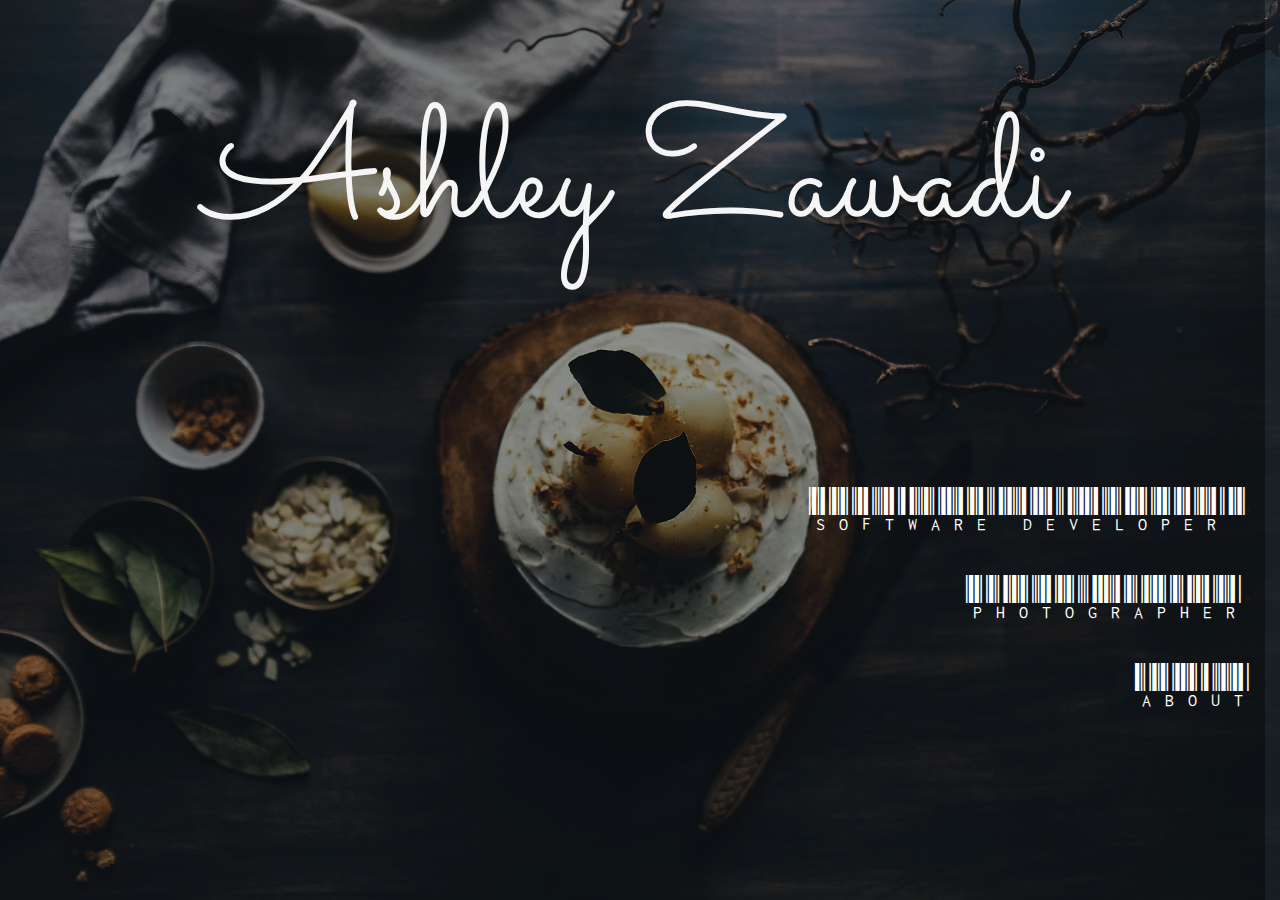
<file: index.html>
<!DOCTYPE html>
<html lang="en">
<head>
    <meta charset="UTF-8">
    <meta name="viewport" content="width=device-width, initial-scale=1.0">
    <link rel="preconnect" href="https://fonts.gstatic.com">
    <link href="https://fonts.googleapis.com/css2?family=Libre+Barcode+39+Text&family=Roboto+Condensed:wght@300;400;700&family=Sacramento&display=swap" rel="stylesheet">
    <link rel="stylesheet" href="https://stackpath.bootstrapcdn.com/bootstrap/4.3.1/css/bootstrap.min.css" integrity="sha384-ggOyR0iXCbMQv3Xipma34MD+dH/1fQ784/j6cY/iJTQUOhcWr7x9JvoRxT2MZw1T" crossorigin="anonymous">
    <link rel="stylesheet" href="styles.css">
    <title>Ashley Zawadi</title>
</head>
<body>
    <div class="row main-container">

        <!-- Heading -->
        <div class="col-lg-12 col-md-10 col-sm-10">
            <div class="name-heading">
                <h1>Ashley Zawadi</h1>
            </div>
        </div>
        
        <!-- Header Links -->
        <div class="col-lg-12 col-md-10 col-sm-10">
            <div class="section-links">
                <p> <a href="projects.html" target="_blank" rel="noopener noreferrer">Software Developer </a> - </p> 
                <p> <a href="gallery.html" target="_blank" rel="noopener noreferrer">  Photographer</a> - </p> 
                <p> <a href="about.html" target="_blank" rel="noopener noreferrer">About</a> </p>
                <!-- <p> <a href="" target="_blank" rel="noopener noreferrer">Blogger</a> </p> -->

            </div>
        </div>  
    </div>

    
    
    
    <script src="https://code.jquery.com/jquery-3.3.1.slim.min.js" integrity="sha384-q8i/X+965DzO0rT7abK41JStQIAqVgRVzpbzo5smXKp4YfRvH+8abtTE1Pi6jizo" crossorigin="anonymous"></script>
    <script src="https://cdnjs.cloudflare.com/ajax/libs/popper.js/1.14.7/umd/popper.min.js" integrity="sha384-UO2eT0CpHqdSJQ6hJty5KVphtPhzWj9WO1clHTMGa3JDZwrnQq4sF86dIHNDz0W1" crossorigin="anonymous"></script>
    <script src="https://stackpath.bootstrapcdn.com/bootstrap/4.3.1/js/bootstrap.min.js" integrity="sha384-JjSmVgyd0p3pXB1rRibZUAYoIIy6OrQ6VrjIEaFf/nJGzIxFDsf4x0xIM+B07jRM" crossorigin="anonymous"></script>

</body>
</html>
</file>
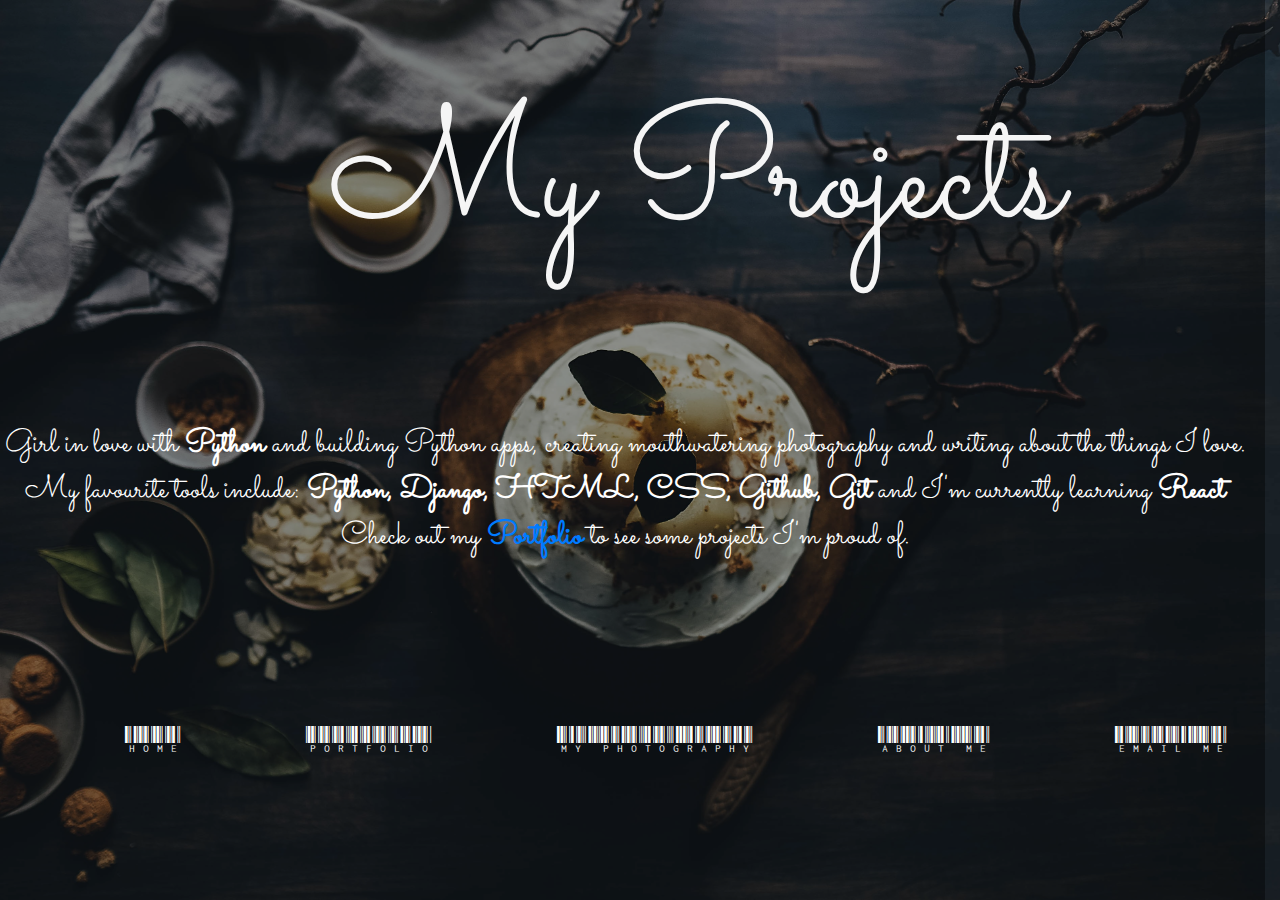
<file: about.html>
<!DOCTYPE html>
<html lang="en">
<head>
    <meta charset="UTF-8">
    <meta name="viewport" content="width=device-width, initial-scale=1.0">
    <link rel="preconnect" href="https://fonts.gstatic.com">
    <link href="https://fonts.googleapis.com/css2?family=Libre+Barcode+39+Text&family=Roboto+Condensed:wght@300;400;700&family=Sacramento&display=swap" rel="stylesheet">
    <link rel="stylesheet" href="https://stackpath.bootstrapcdn.com/bootstrap/4.3.1/css/bootstrap.min.css" integrity="sha384-ggOyR0iXCbMQv3Xipma34MD+dH/1fQ784/j6cY/iJTQUOhcWr7x9JvoRxT2MZw1T" crossorigin="anonymous">
    <link rel="stylesheet" href="styles.css">
    <title>Ashley Zawadi</title>
</head>
<body>
    <div class="row main-container">

        <!-- Heading -->
        <div class="col-lg-12 col-md-10 col-sm-10">
            <div class="name-heading">
                <h1>My Projects</h1>
            </div>
        </div>
        
        <!-- Header Links -->
        <div class="col-lg-12 col-md-10 col-sm-10">
            <h5>Girl in love with <strong>Python</strong> and building Python apps, creating mouthwatering photography and writing about the things I love.</h5>
            <h5>My favourite tools include: <strong>Python, Django, HTML, CSS, Github, Git  </strong>and I'm currently learning <strong> React  </strong> </h5>
            <h5>Check out my <strong><a href="projects.html"> Portfolio</a> </strong> to see some projects I'm proud of.</h5>
        </div>
        <div class="col-lg-12 col-md-10 col-sm-12">
            <footer class="navigation">
                <p> <a href="index.html">Home</a> </p> 
                <p> <a href="projects.html">Portfolio</a> </p> 
                <p> <a href="gallery.html">My Photography</a> </p>  
                <p> <a href="about.html">About Me</a> </p>  
                <a href="mailto:zawadikibathi@gmail.com">Email Me</a></p>
              </footer>
    
        </div>
    </div>
    <script src="https://code.jquery.com/jquery-3.3.1.slim.min.js" integrity="sha384-q8i/X+965DzO0rT7abK41JStQIAqVgRVzpbzo5smXKp4YfRvH+8abtTE1Pi6jizo" crossorigin="anonymous"></script>
    <script src="https://cdnjs.cloudflare.com/ajax/libs/popper.js/1.14.7/umd/popper.min.js" integrity="sha384-UO2eT0CpHqdSJQ6hJty5KVphtPhzWj9WO1clHTMGa3JDZwrnQq4sF86dIHNDz0W1" crossorigin="anonymous"></script>
    <script src="https://stackpath.bootstrapcdn.com/bootstrap/4.3.1/js/bootstrap.min.js" integrity="sha384-JjSmVgyd0p3pXB1rRibZUAYoIIy6OrQ6VrjIEaFf/nJGzIxFDsf4x0xIM+B07jRM" crossorigin="anonymous"></script>

</body>
</html>
</file>
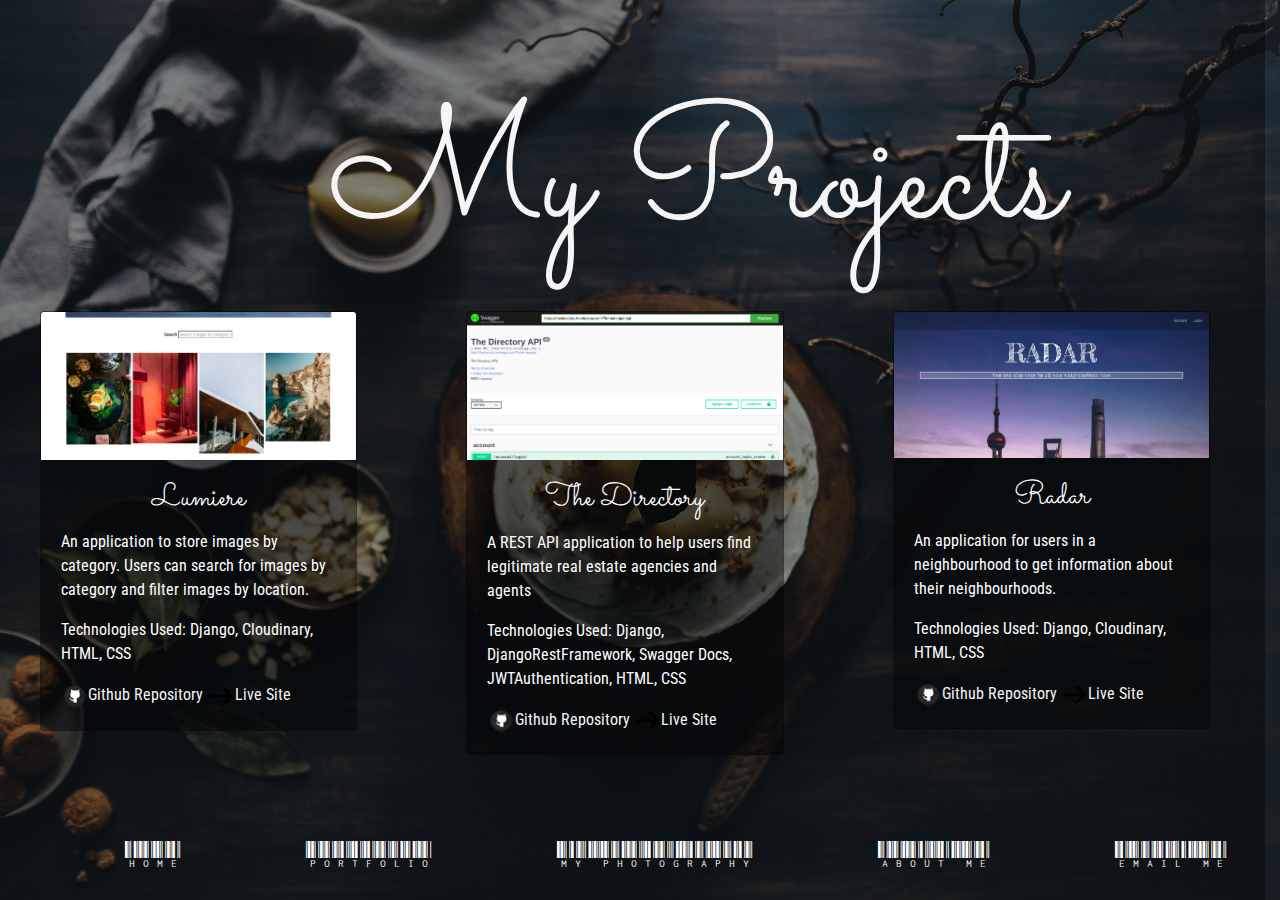
<file: projects.html>
<!DOCTYPE html>
<html lang="en">
<head>
    <meta charset="UTF-8">
    <meta name="viewport" content="width=device-width, initial-scale=1.0">
    <link rel="preconnect" href="https://fonts.gstatic.com">
    <link href="https://fonts.googleapis.com/css2?family=Libre+Barcode+39+Text&family=Roboto+Condensed:wght@300;400;700&family=Sacramento&display=swap" rel="stylesheet">
    <link rel="stylesheet" href="https://stackpath.bootstrapcdn.com/bootstrap/4.3.1/css/bootstrap.min.css" integrity="sha384-ggOyR0iXCbMQv3Xipma34MD+dH/1fQ784/j6cY/iJTQUOhcWr7x9JvoRxT2MZw1T" crossorigin="anonymous">
    <link rel="stylesheet" href="styles.css">
    <title>Ashley Zawadi</title>
</head>
<body>
    <div class="row main-container">

        <!-- Heading -->
            <div class="col-lg-12 col-md-12 col-sm-12">
                <div class="name-heading">
                  <h1>My Projects</h1>  
                </div>
            </div>

        <!-- Project Cards -->

        <!-- Header Links -->
            <div class="col-lg-4 col-md-8 col-sm-10">
                <div class="card">
                    <img class="card-img-top" src="images/lumiere2.png" alt="Card image cap">
                    <div class="card-body">
                    <h5 class="card-title">Lumiere</h5>
                    <p class="card-text">An application to store images by category. Users can search for images by category and filter images by location.</p>
                    <p>Technologies Used: Django, Cloudinary, HTML, CSS</p>
                    <a href="https://github.com/leigh90/TheLumiere">  <img class="icons" src="./images/github.png" alt="">Github Repository</a>
                    <a href="https://lumieregallery.herokuapp.com/">  <img class="icons"  src="./images/arrow.png" alt="">Live Site</a>
                    </div>
                </div>        
                
            </div>  
            <div class="col-lg-4 col-md-8 col-sm-10">
                <div class="card" >
                    <img class="card-img-top" src="images/thedirectory.png" alt="Card image cap">
                    <div class="card-body">
                    <h5 class="card-title">The Directory</h5>
                    <p class="card-text">A REST API application to help users find legitimate real estate agencies and agents</p>
                    <p>Technologies Used: Django, DjangoRestFramework, Swagger Docs, JWTAuthentication, HTML, CSS</p>

                    <a href="https://github.com/leigh90/agencydirectory">  <img class="icons" src="./images/github.png" alt="">Github Repository</a>
                    <a href="https://thedirectory.herokuapp.com/">  <img class="icons"  src="./images/arrow.png" alt="">Live Site</a>

                    </div>
                </div>

            </div>
            <div class="col-lg-4 col-md-8 col-sm-10">
                <div class="card">
                    <img class="card-img-top" src="images/neighbourhoodwatch.png" alt="Card image cap">
                    <div class="card-body">
                    <h5 class="card-title">Radar</h5>
                    <p class="card-text">An application for users in a neighbourhood to get information about their neighbourhoods.</p>
                    <p>Technologies Used: Django, Cloudinary, HTML, CSS</p>
                    <a href="https://github.com/leigh93/NeighbourhoodWatch"><img class="icons" src="./images/github.png" alt="">Github Repository</a>
                    <a href="https://mtaa411.herokuapp.com/">  <img class="icons"  src="./images/arrow.png" alt="">Live Site</a>
                    </div>
                </div>
            </div>
            <div class="col-lg-12 col-md-10 col-sm-12">
                <footer>
                    <p> <a href="index.html">Home</a> </p> 
                    <p> <a href="projects.html">Portfolio</a> </p> 
                    <p> <a href="gallery.html">My Photography</a> </p>  
                    <p> <a href="about.html">About Me</a> </p>  
                    <a href="mailto:zawadikibathi@gmail.com">Email Me</a></p>
                  </footer>
    
            </div>   
        </div>
               
       
        </div>
</div>



    
    
    <script src="https://code.jquery.com/jquery-3.3.1.slim.min.js" integrity="sha384-q8i/X+965DzO0rT7abK41JStQIAqVgRVzpbzo5smXKp4YfRvH+8abtTE1Pi6jizo" crossorigin="anonymous"></script>
    <script src="https://cdnjs.cloudflare.com/ajax/libs/popper.js/1.14.7/umd/popper.min.js" integrity="sha384-UO2eT0CpHqdSJQ6hJty5KVphtPhzWj9WO1clHTMGa3JDZwrnQq4sF86dIHNDz0W1" crossorigin="anonymous"></script>
    <script src="https://stackpath.bootstrapcdn.com/bootstrap/4.3.1/js/bootstrap.min.js" integrity="sha384-JjSmVgyd0p3pXB1rRibZUAYoIIy6OrQ6VrjIEaFf/nJGzIxFDsf4x0xIM+B07jRM" crossorigin="anonymous"></script>

</body>
</html>
</file>
<file: styles.css>
/* Body */
html{
    width: 100%;
    /* overflow: hidden; */
    
    
}
body{
    width: 100vh;
    background-image: url("images/2.jpg");
    /* background-repeat: no-repeat; */
    background-size: cover;
    background-position: center;
    font-family: 'Roboto Condensed', sans-serif;
    background-color: rgba(255, 255, 255, 0.5);
  
}
.main-container{
    width: 100vw;
    height: 100vh;
}
.row {
    background-color: rgba(0, 0, 0, 0.4);
    width: 100vw;
    height: 100vh;
}

/* Heading */

.name-heading{
    margin-top: 7%;
    margin-left: 15%;
    margin-right: 15%;
    margin-bottom: 4%;

}

.name-heading h1{
    font-family: 'Sacramento', cursive;
    font-size: 10em;
    color: whitesmoke;
    text-align: right;
    float: right;
   
}

.section-links{
    text-align: right;
    margin-top: 2%;
}

.section-links a{
 font-family: 'Libre Barcode 39 Text', cursive;
 font-size: 3em;
 color: white;
 text-align: center;
 display: inline;

}

.project-cards{
    margin: 10%;
}
.card{
    margin-left: 10%;
    margin-right: 10%;
    margin-bottom: 10%;
    background-color: rgba(0, 0, 0, 0.4);
    color: white;

}
.card a{
    color:whitesmoke;
    
}
.icons{
    width: 10%;
}
h5{
    color: white;
    font-family: 'Sacramento', cursive;
    font-size: 2rem;
    text-align: center;
}
.rowe {
    display: flex;
    flex-wrap: wrap;
    padding: 0 4px;
}
  
/* Create four equal columns that sits next to each other */
.column {
    flex: 25%;
    max-width: 25%;
    padding: 0 4px;
}
  
.column img {
    margin-top: 8px;
    vertical-align: middle;
    width: 100%;
}
  
  /* Responsive layout - makes a two column-layout instead of four columns */
@media screen and (max-width: 800px) {
.column {
      flex: 50%;
      max-width: 50%;
    }
  }
  
  /* Responsive layout - makes the two columns stack on top of each other instead of next to each other */
  @media screen and (max-width: 600px) {
    .column {
      flex: 100%;
      max-width: 100%;
    }
  }

footer {
    font-family: 'Libre Barcode 39 Text', cursive;
    font-size: 1.8em;
    color: white;
    margin: auto;
    text-align: center;
    


}
footer a{
    color: white;
    float:left;
    text-align: center;
    margin-left: 10%;
    text-align: center;


}
@media screen and (max-width: 600px) {
    footer a{
    float:left;
    width: 100%;
    display: block;

    }
  
  }

@media screen and (max-width: 768px)  {
    footer a{
    float:left;
    width: 75%;
    display: block;

    }
  
  }
a:hover {
    color: white;
    text-decoration: white;

  }
</file>
